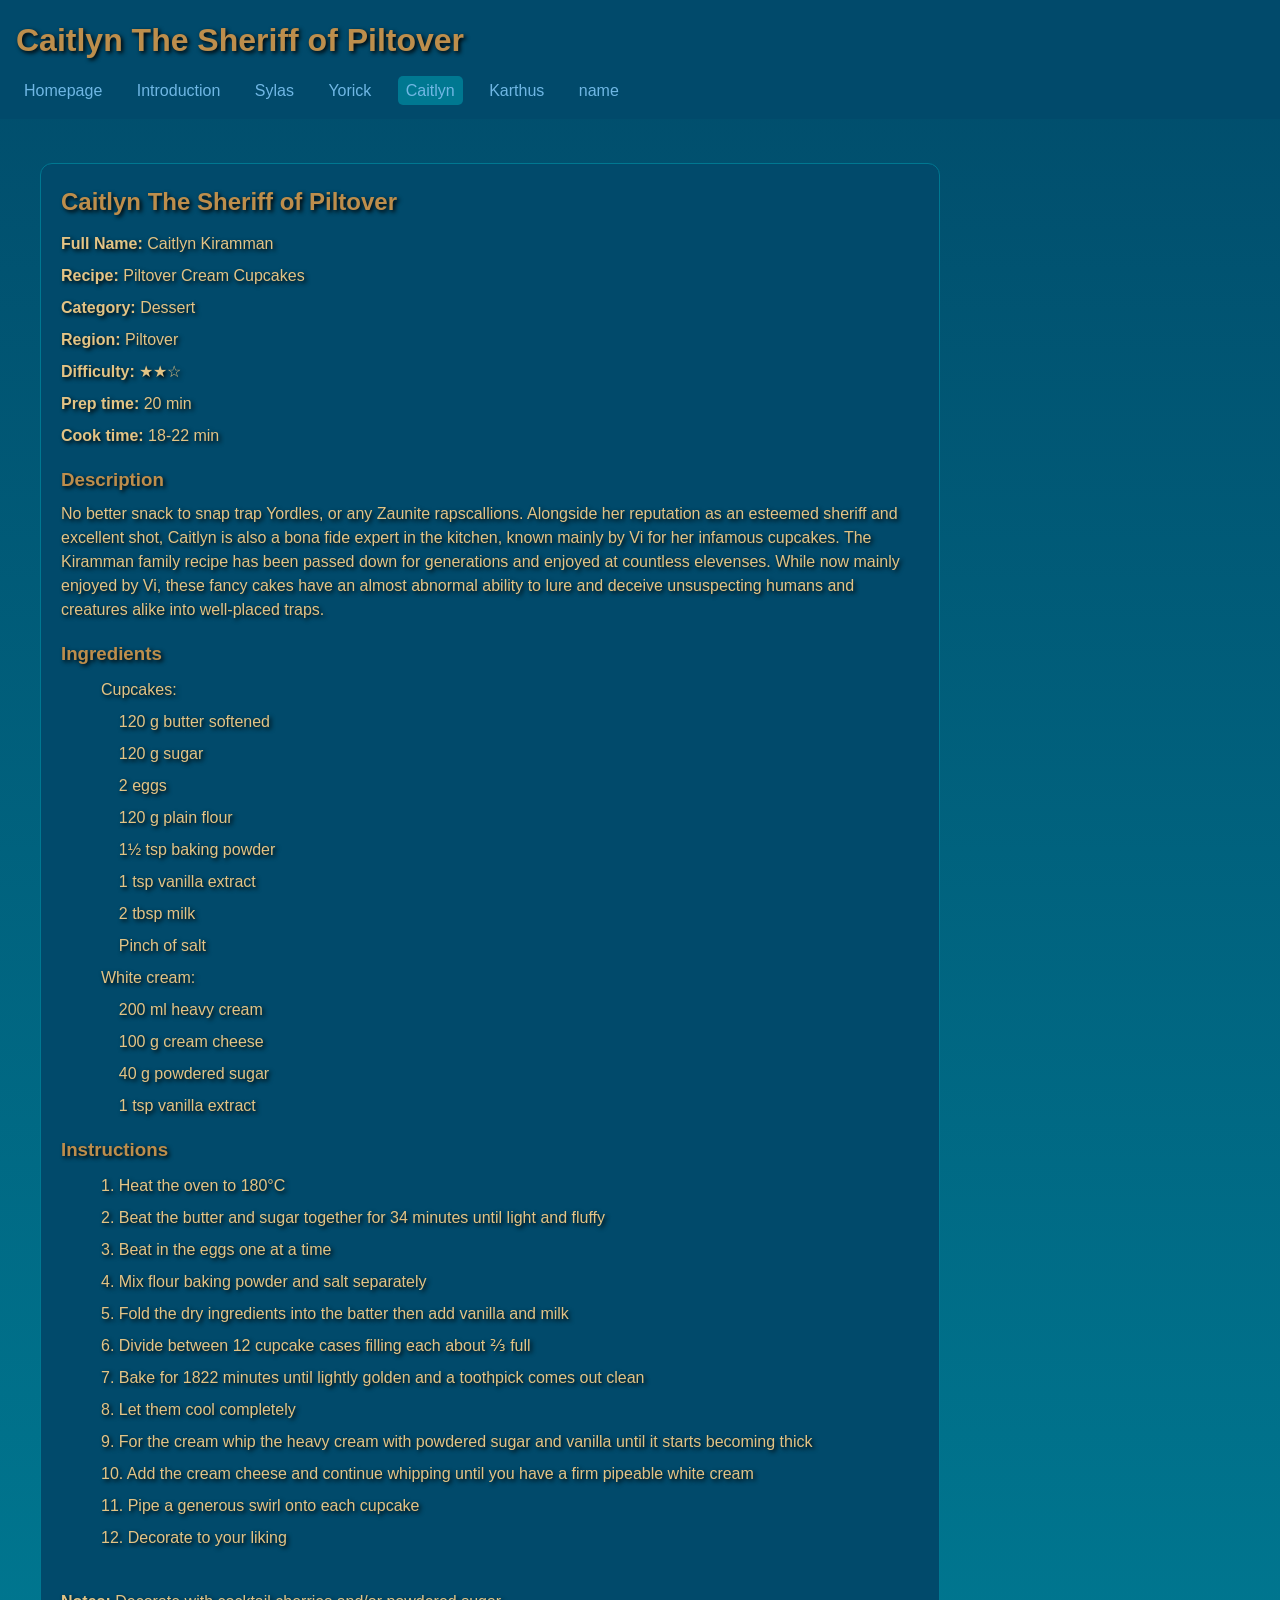
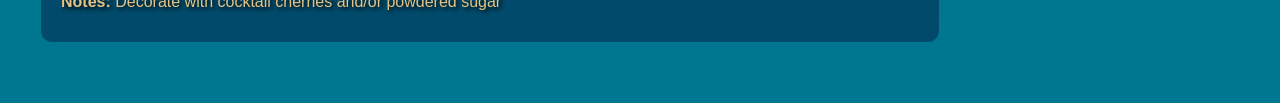
<file: LoLCB/recipes/caitlyn.html>
<!DOCTYPE html>
<html lang="en">
<head>
    <meta charset="UTF-8">
    <meta name="viewport" content="width=device-width, initial-scale=1.0">
    <title>Caitlyn</title>
    <link rel="stylesheet" href="../styles/main.css">
</head>
<body data-recipe-name="Caitlyn">
    <header class="site-header">
      <div class="container">
        <h1 class="logo">Caitlyn The Sheriff of Piltover</h1>
        <nav class="main-nav">
          <a href="../index.html">Homepage</a>
          <a href="../introduction.html">Introduction</a>
          <a href="sylas.html">Sylas</a>
          <a href="yorick.html">Yorick</a>
          <a href="caitlyn.html" class="active">Caitlyn</a>
          <a href="karthus.html">Karthus</a>
          <a href="name.html">name</a>
        </nav>
      </div>
    </header>
    <main class="recipe-page">
        <section id="recipe-output" class="recipe-output" aria-live="polite"></section>
    </main>
    <script src="../js/script.js" defer></script>
</body>
</html>
</file>
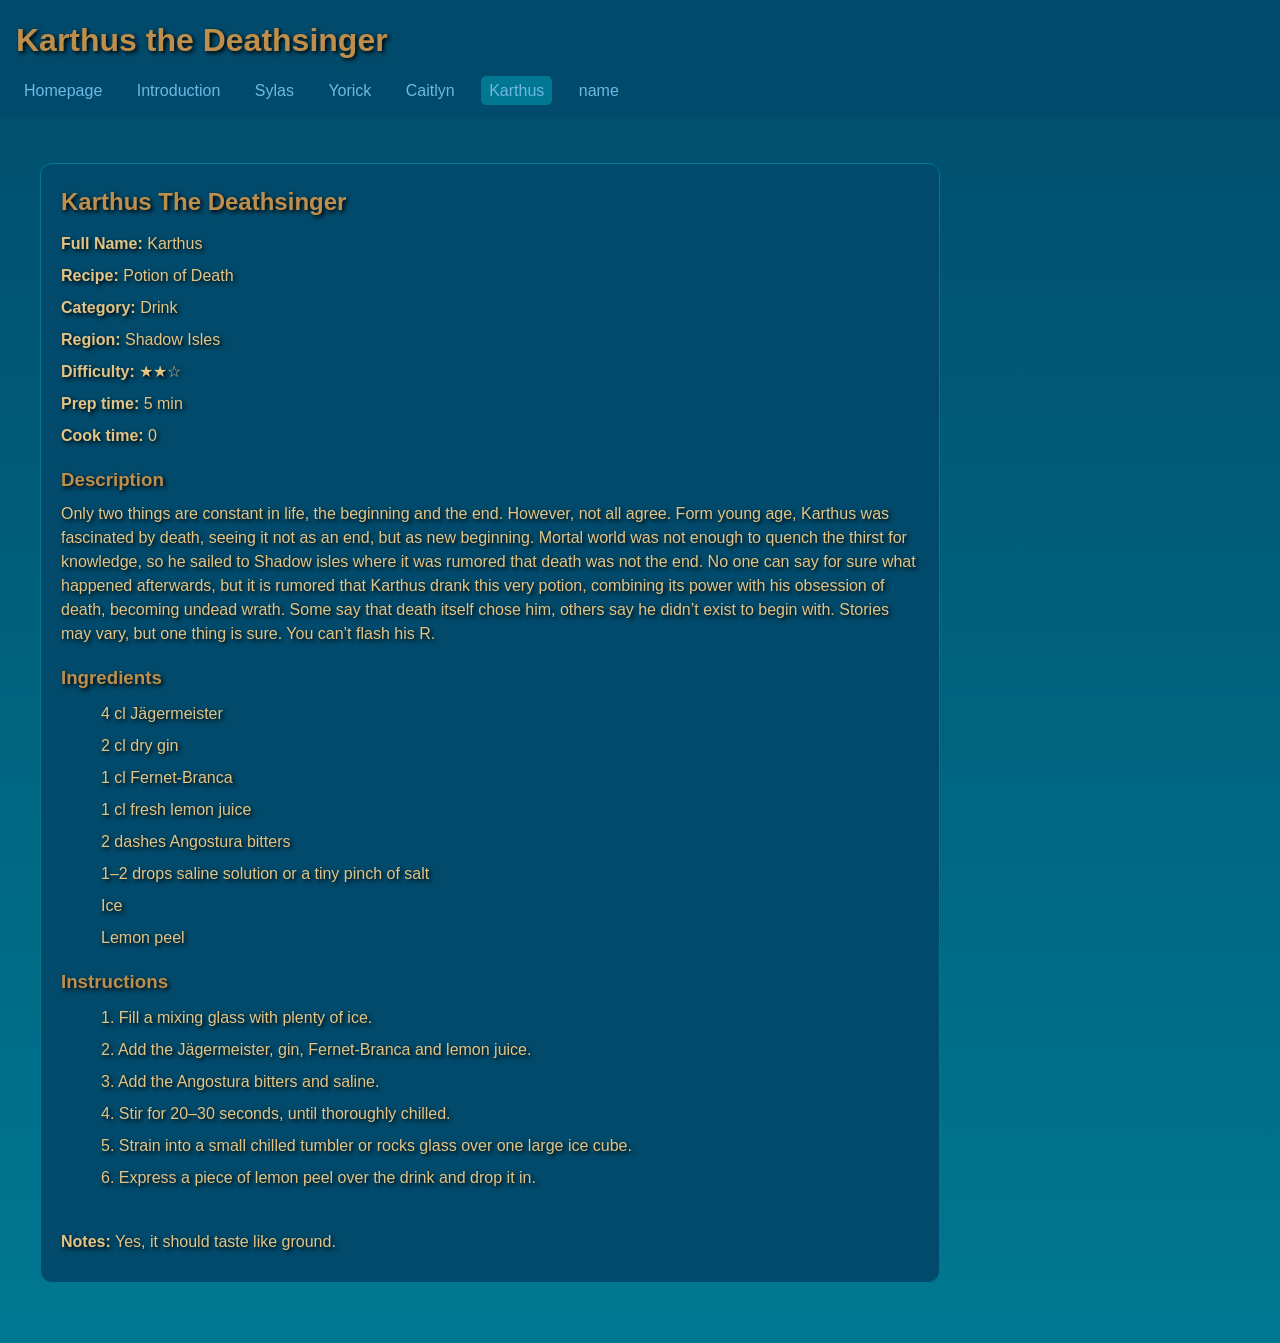
<file: LoLCB/recipes/karthus.html>
<!DOCTYPE html>
<html lang="en">
<head>
    <meta charset="UTF-8">
    <meta name="viewport" content="width=device-width, initial-scale=1.0">
    <title>Karthus</title>
    <link rel="stylesheet" href="../styles/main.css">
</head>
<body data-recipe-name="Karthus">
    <header class="site-header">
      <div class="container">
        <h1 class="logo">Karthus the Deathsinger</h1>
        <nav class="main-nav">
          <a href="../index.html">Homepage</a>
          <a href="../introduction.html">Introduction</a>
          <a href="sylas.html">Sylas</a>
          <a href="yorick.html">Yorick</a>
          <a href="caitlyn.html">Caitlyn</a>
          <a href="karthus.html" class="active">Karthus</a>
          <a href="name.html">name</a>
        </nav>
      </div>
    </header>
    <main class="recipe-page">
        <section id="recipe-output" class="recipe-output" aria-live="polite"></section>
    </main>
    <script src="../js/script.js" defer></script>
</body>
</html>
</file>
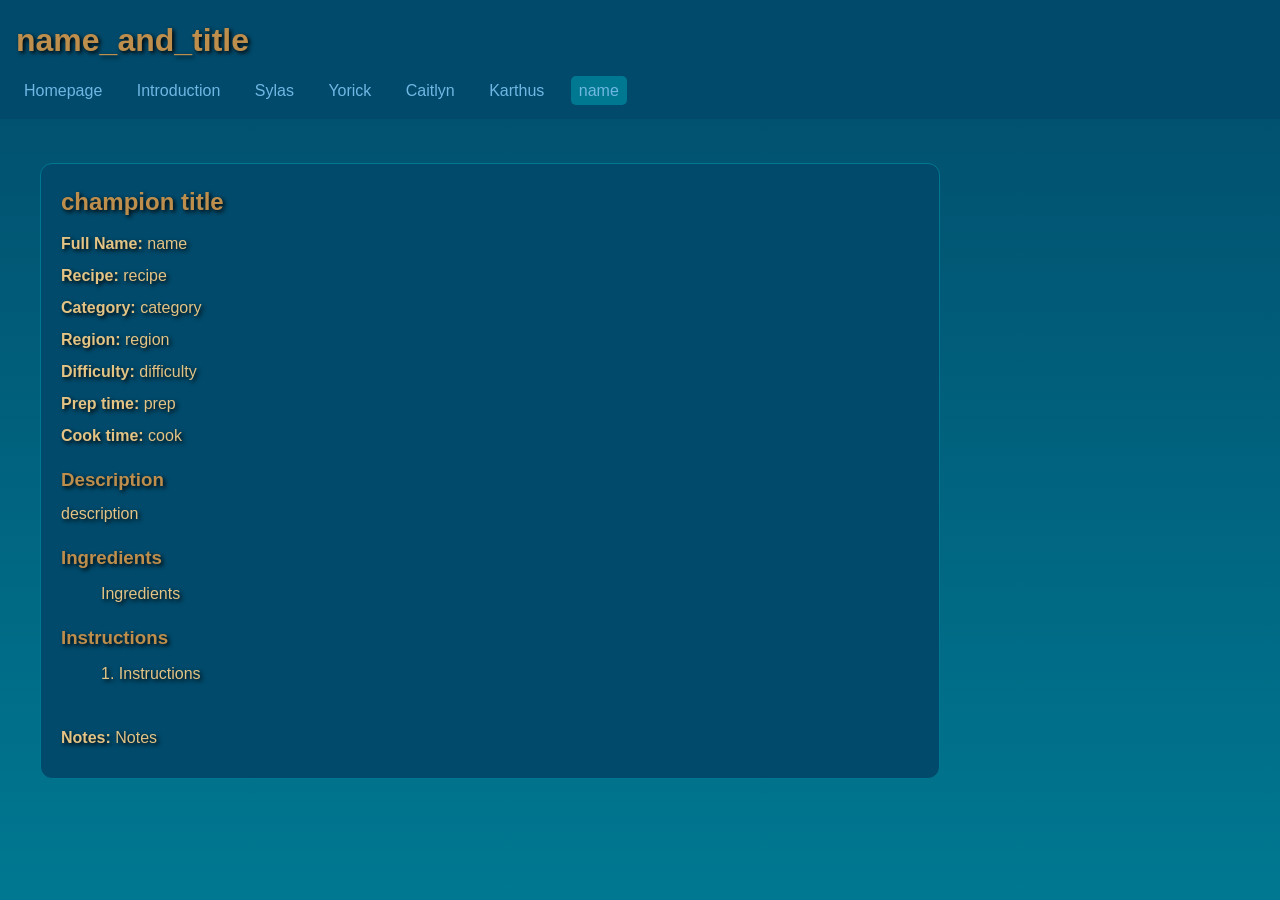
<file: LoLCB/recipes/name.html>
<!DOCTYPE html>
<html lang="en">
<head>
    <meta charset="UTF-8">
    <meta name="viewport" content="width=device-width, initial-scale=1.0">
    <title>name_</title>
    <link rel="stylesheet" href="../styles/main.css">
</head>

<!-- REMEMBER TO CHANGE NAME HERE!!!!!!! -->
<body data-recipe-name="name">
    <header class="site-header">
      <div class="container">
<!-- AND CHANGE NAME HERE TOO!!!!!!! -->
        <h1 class="logo">name_and_title</h1>
        <nav class="main-nav">
          <a href="../index.html">Homepage</a>
          <a href="../introduction.html">Introduction</a>
          <a href="sylas.html">Sylas</a>
          <a href="yorick.html">Yorick</a>
          <a href="caitlyn.html">Caitlyn</a>
          <a href="karthus.html">Karthus</a>
          <a href="name.html" class="active">name</a>
        </nav>
      </div>
    </header>
    <main class="recipe-page">
        <section id="recipe-output" class="recipe-output" aria-live="polite"></section>
    </main>
    <script src="../js/script.js" defer></script>
</body>
</html>
</file>
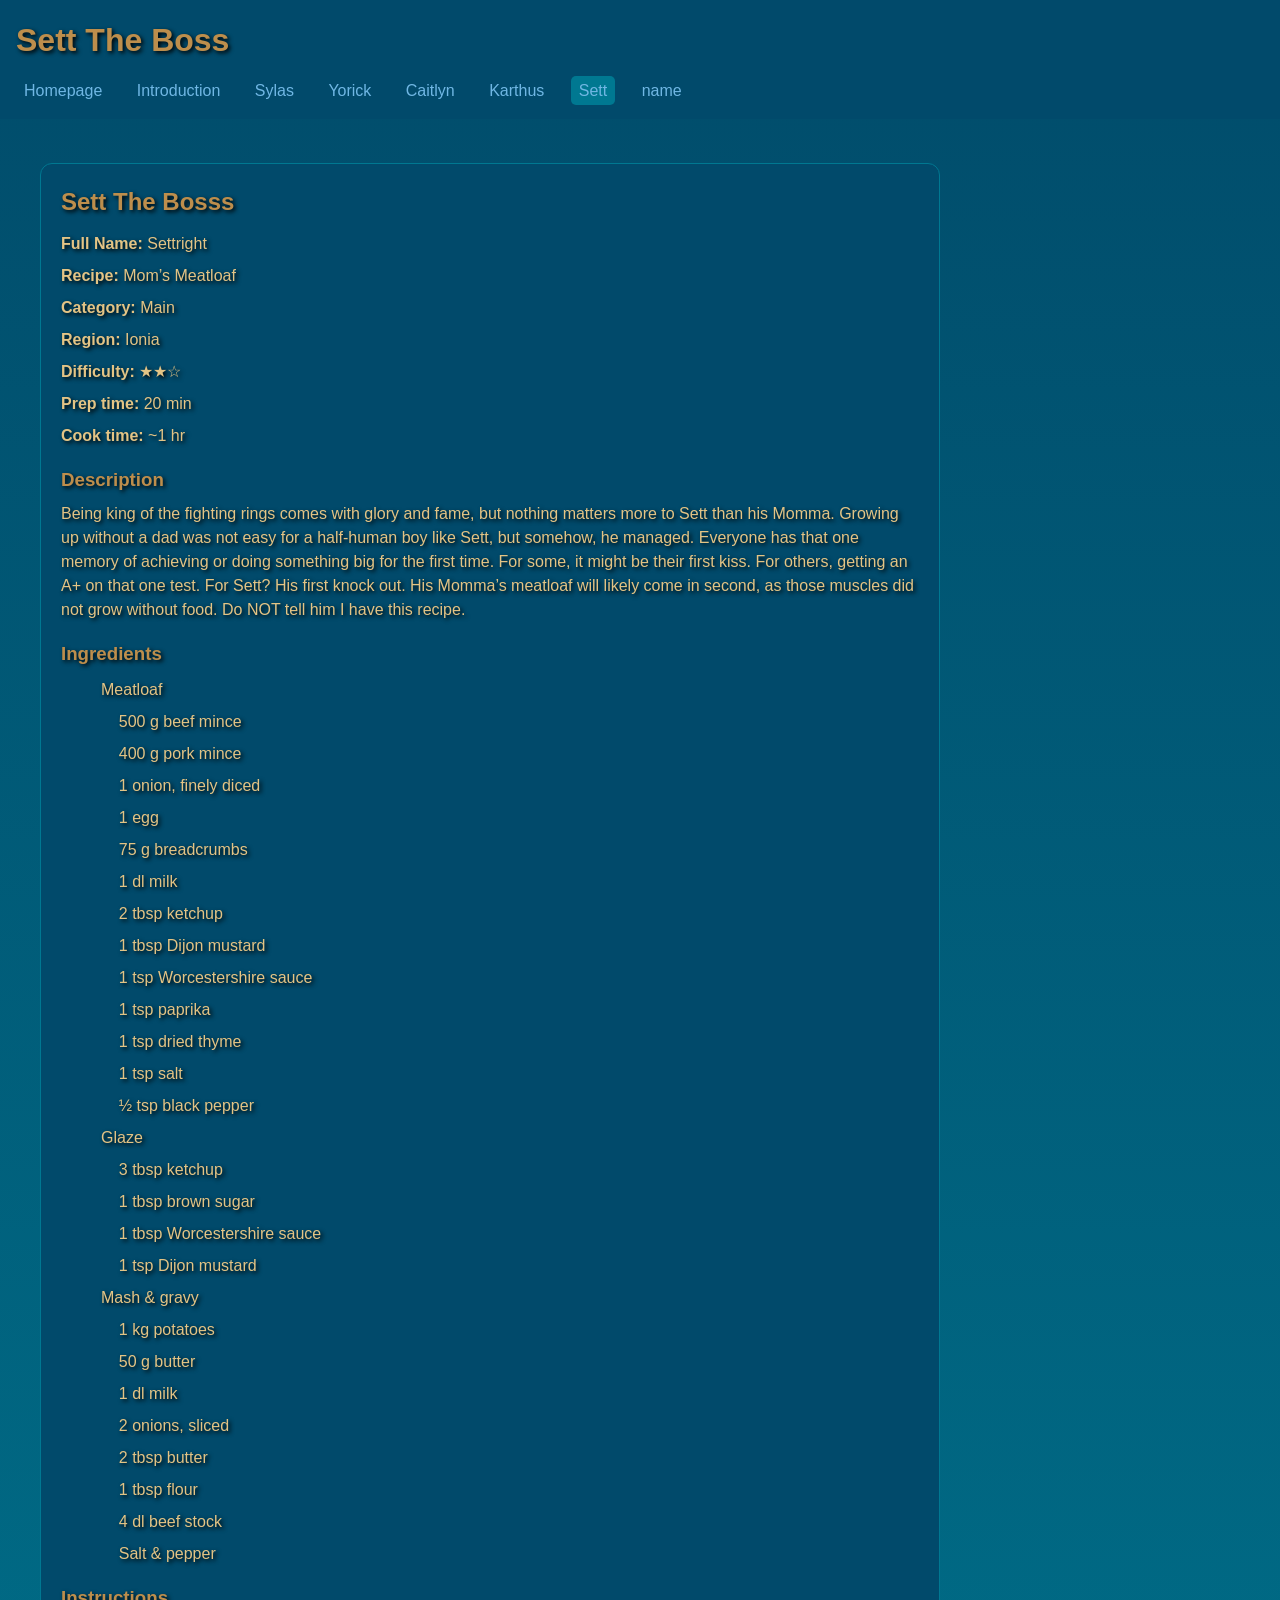
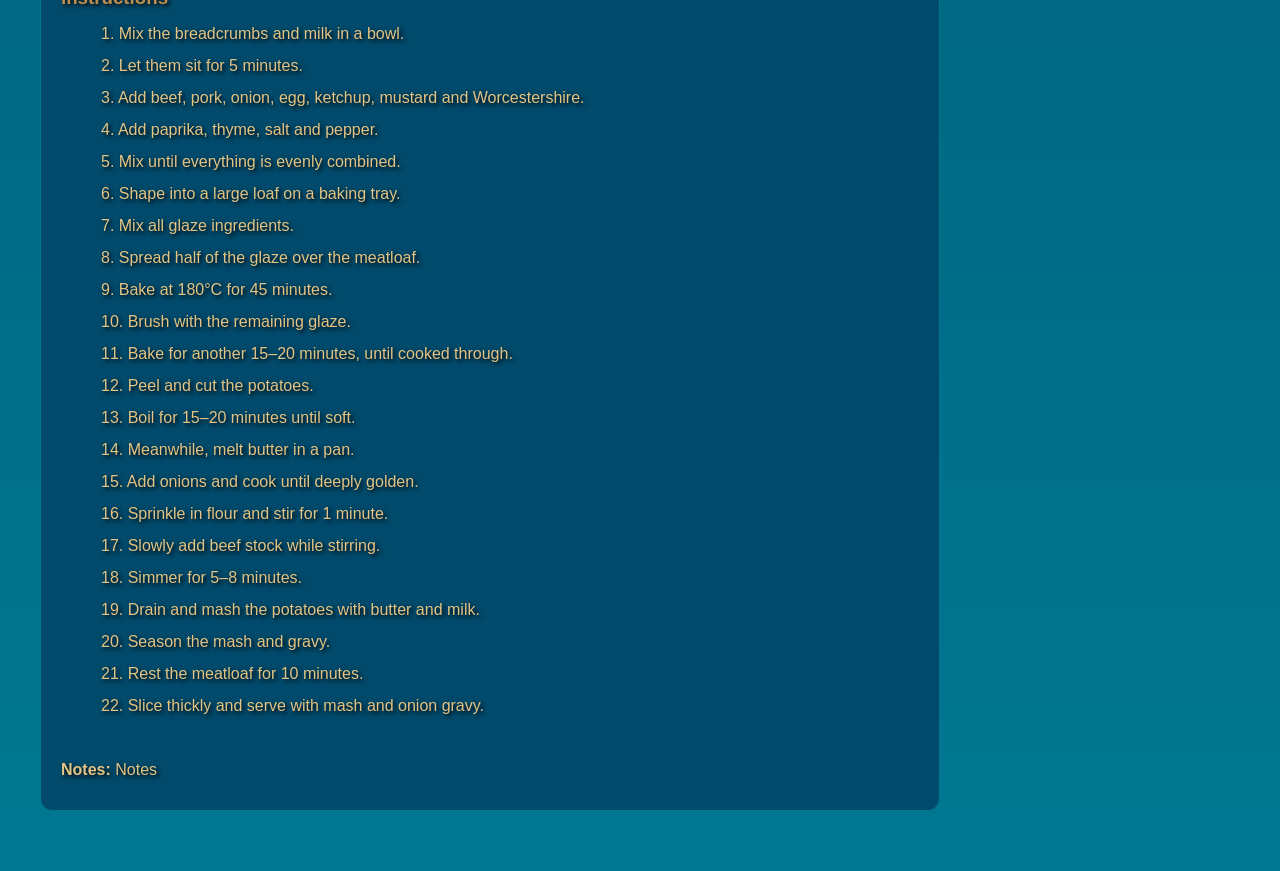
<file: LoLCB/recipes/sett.html>
<!DOCTYPE html>
<html lang="en">
<head>
    <meta charset="UTF-8">
    <meta name="viewport" content="width=device-width, initial-scale=1.0">
    <title>Sett</title>
    <link rel="stylesheet" href="../styles/main.css">
</head>
<body data-recipe-name="Sett">
    <header class="site-header">
      <div class="container">
        <h1 class="logo">Sett The Boss</h1>
        <nav class="main-nav">
          <a href="../index.html">Homepage</a>
          <a href="../introduction.html">Introduction</a>
          <a href="sylas.html">Sylas</a>
          <a href="yorick.html">Yorick</a>
          <a href="caitlyn.html">Caitlyn</a>
          <a href="karthus.html">Karthus</a>
          <a href="sett.html" class="active">Sett</a>
          <a href="name.html">name</a>
        </nav>
      </div>
    </header>
    <main class="recipe-page">
        <section id="recipe-output" class="recipe-output" aria-live="polite"></section>
    </main>
    <script src="../js/script.js" defer></script>
</body>
</html>
</file>
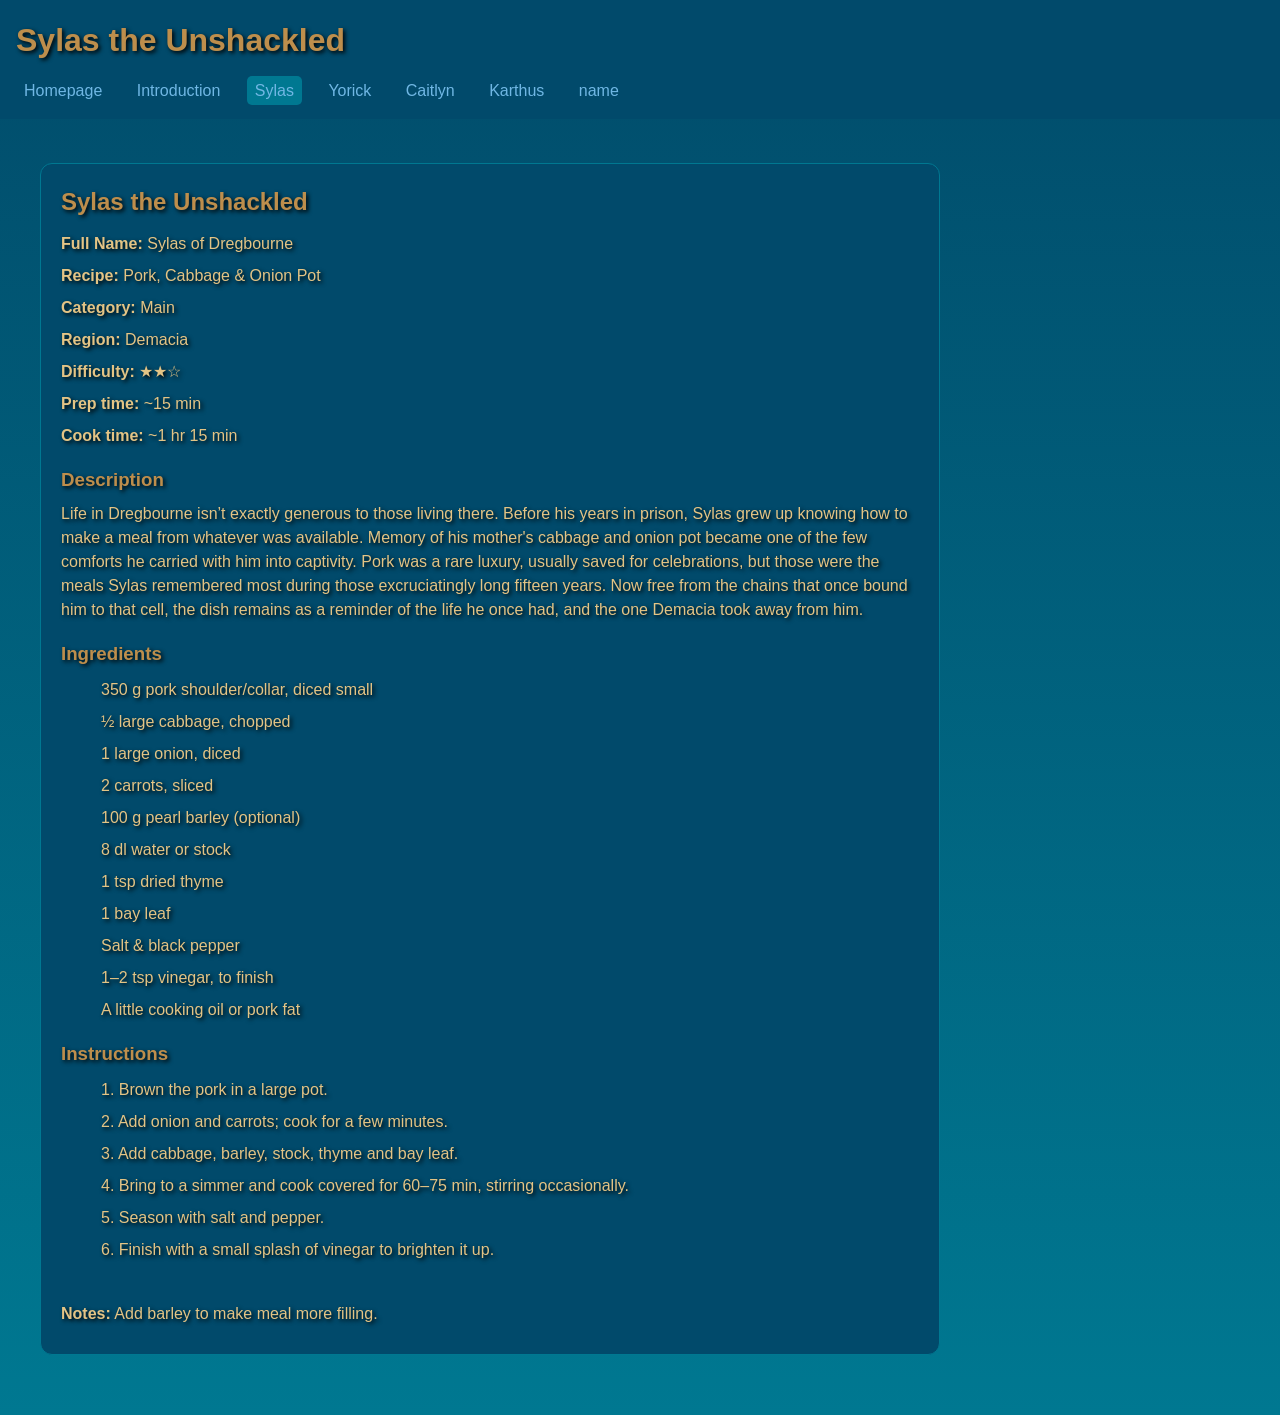
<file: LoLCB/recipes/sylas.html>
<!DOCTYPE html>
<html lang="en">
<head>
    <meta charset="UTF-8">
    <meta name="viewport" content="width=device-width, initial-scale=1.0">
    <title>Sylas</title>
    <link rel="stylesheet" href="../styles/main.css">
</head>
<body data-recipe-name="Sylas">
    <header class="site-header">
      <div class="container">
        <h1 class="logo">Sylas the Unshackled</h1>
        <nav class="main-nav">
          <a href="../index.html">Homepage</a>
          <a href="../introduction.html">Introduction</a>
          <a href="sylas.html" class="active">Sylas</a>
          <a href="yorick.html">Yorick</a>
          <a href="caitlyn.html">Caitlyn</a>
          <a href="karthus.html">Karthus</a>          
          <a href="name.html">name</a>
        </nav>
      </div>
    </header>
    <main class="recipe-page">
        <section id="recipe-output" class="recipe-output" aria-live="polite"></section>
    </main>
    <script src="../js/script.js" defer></script>
</body>
</html>
</file>
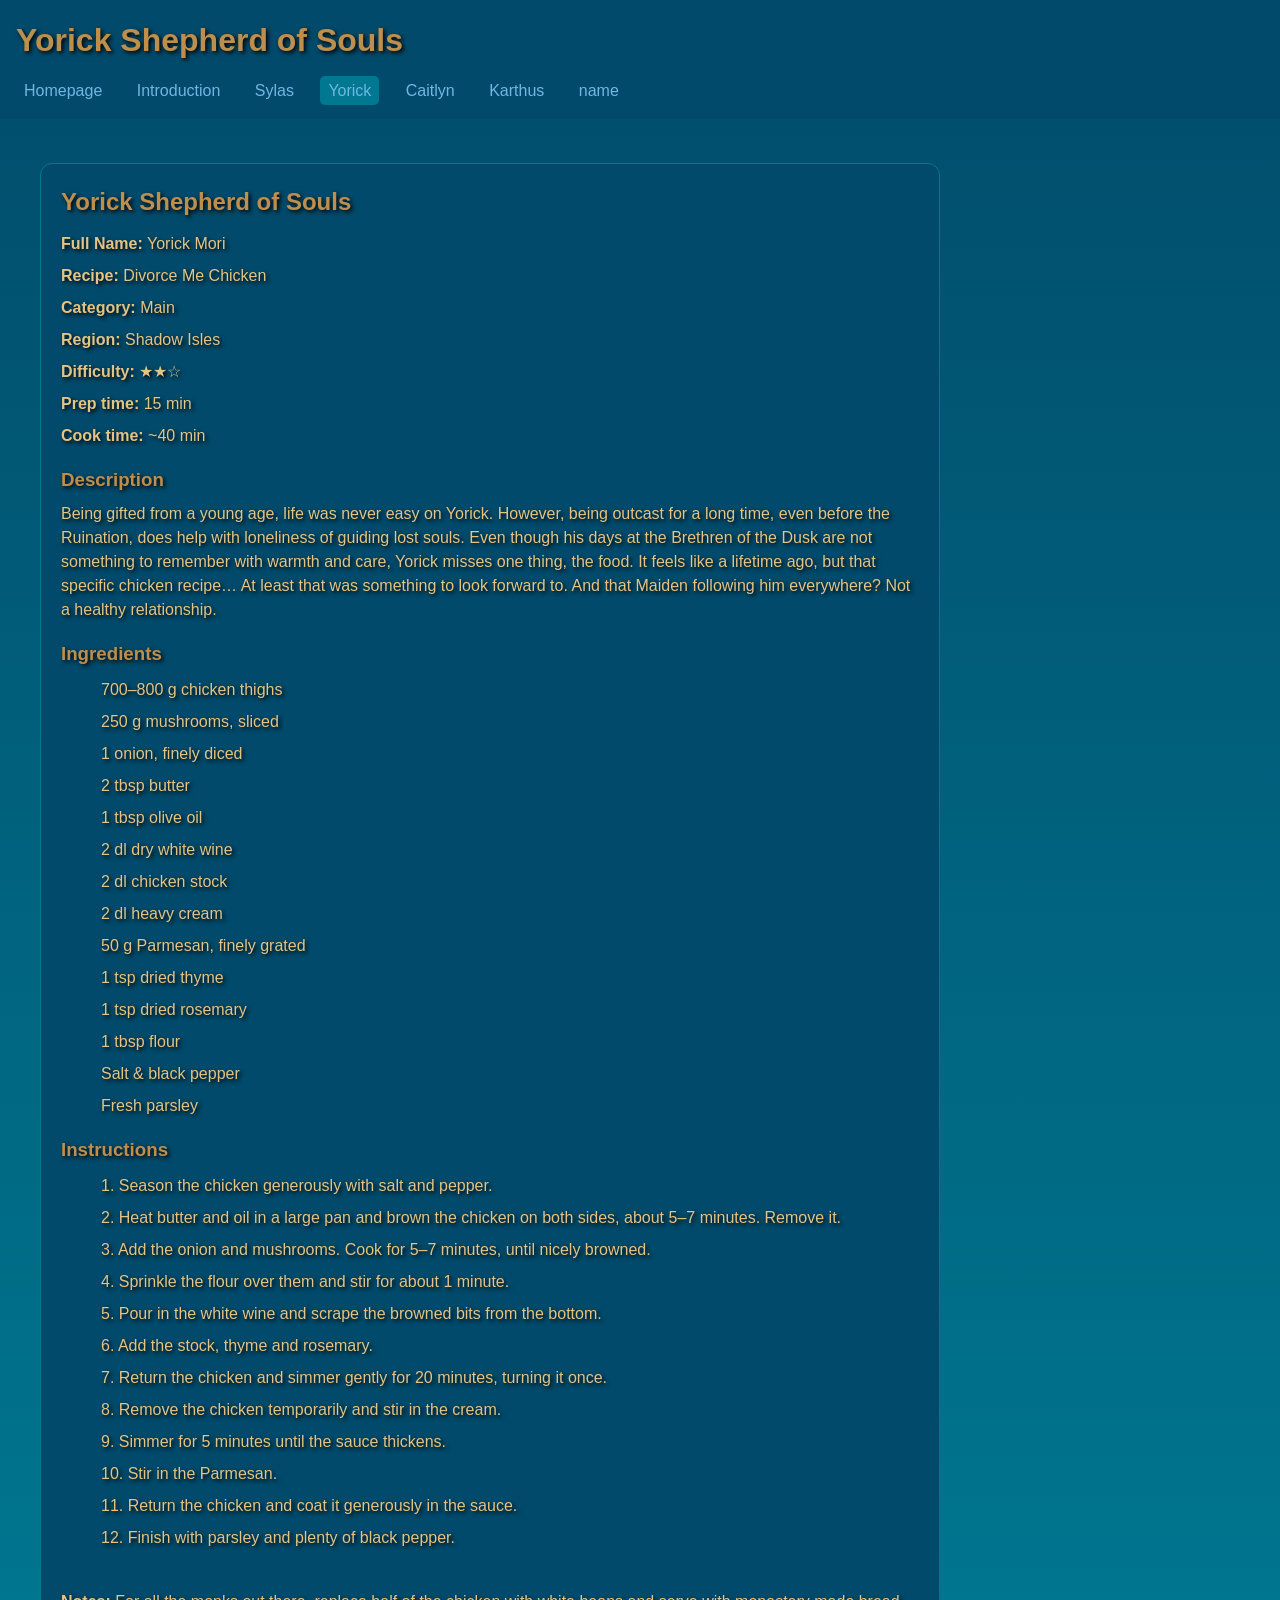
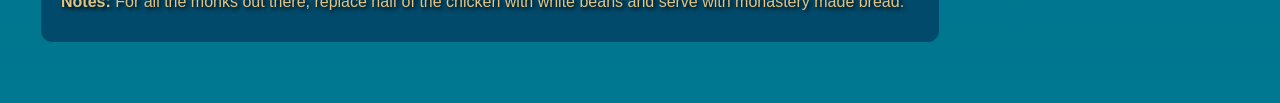
<file: LoLCB/recipes/yorick.html>
<!DOCTYPE html>
<html lang="en">
<head>
    <meta charset="UTF-8">
    <meta name="viewport" content="width=device-width, initial-scale=1.0">
    <title>Yorick</title>
    <link rel="stylesheet" href="../styles/main.css">
</head>
<body data-recipe-name="Yorick">
    <header class="site-header">
      <div class="container">
        <h1 class="logo">Yorick Shepherd of Souls</h1>
        <nav class="main-nav">
          <a href="../index.html">Homepage</a>
          <a href="../introduction.html">Introduction</a>
          <a href="sylas.html">Sylas</a>
          <a href="yorick.html" class="active">Yorick</a>
          <a href="caitlyn.html">Caitlyn</a>
          <a href="karthus.html">Karthus</a>          
          <a href="name.html">name</a>
        </nav>
      </div>
    </header>
    <main class="recipe-page">
        <section id="recipe-output" class="recipe-output" aria-live="polite"></section>
    </main>
    <script src="../js/script.js" defer></script>
</body>
</html>
</file>
<file: LoLCB/styles/main.css>
:root {
    --black: #010101;
    --light_brown: #E3C485;
    --dark_brown: #BD8E4C;
    --blue: #014C6B;
    --dark_blue: #014A6B;
    --light_blue: #007891;
    --silver: #70B7E4;
    --golden: linear-gradient(180deg, var(--light_brown) 0%, var(--dark_brown) 100%);
    --max-width: 1000px;
    --container-padding: 20px;
    --font: Arial, Helvetica, sans-serif;
}
* {
    margin: 0;
    padding: 0;
    box-sizing: border-box;
}
body {
  font-family: var(--font);
  color: var(--tumma);
  background: linear-gradient(180deg, var(--blue) 0%, var(--light_blue) 100%);
  min-height: 100vh;
  line-height: 1.5;
}
h1 {
    font-size: 1.8rem;
    margin-left: 20px;
    color: var(--dark_brown);
    text-shadow: 2px 2px 4px var(--black);
}
p {
    font-size: 1rem;
    margin-left: 20px;
    color: var(--light_brown);
    text-shadow: 2px 2px 4px var(--black);
}
/* Recipe card styling */
.recipe-page {
    padding: 20px;
}
.recipe-output {
    margin-top: 24px;
    padding-bottom: 40px;
}
.recipe-card {
    background: var(--dark_blue);
    border: 1px solid var(--light_blue);
    border-radius: 12px;
    padding: 20px;
    max-width: 900px;
    margin-left: 20px;
}
.recipe-card h2 {
    color: var(--dark_brown);
    margin-bottom: 12px;
    text-shadow: 2px 2px 4px var(--black);
}
.recipe-card p {
    color: var(--light_brown);
    margin: 8px 0;
    margin-left: 0;
}
.recipe-section {
    margin-top: 18px;
}
.recipe-card h3 {
    color: var(--dark_brown);
    margin-bottom: 8px;
    text-shadow: 2px 2px 4px var(--black);
}
.recipe-card ul,
.recipe-card ol {
    margin: 10px 0 0 22px;
    color: var(--light_brown);
    padding-left: 18px;
}
.recipe-card li {
    margin-bottom: 6px;
    color: var(--light_brown);
}
/* Site header stuff */
.site-header {
    background: var(--dark_blue);
    padding: 16px;
    position: sticky;
    top: 0;
    z-index: 100;
}
.logo {
    font-size: 2rem;
    margin: 0;
    color: var(--dark_brown);
    text-shadow: 2px 2px 4px var(--black);
    margin-bottom: 15px;
}
a {
    color: var(--silver);
    padding: 5px;

}
.main-nav a {
  color: var(--silver);
  text-decoration: none;
  margin-right: 14px;
  margin-top: 10px;
  padding: 6px 8px;
  border-radius: 5px;
  font-weight: 500;
}
.main-nav a.active,
.main-nav a:hover {
  background: var(--light_blue);
  color: var(--silver);
}
</file>
